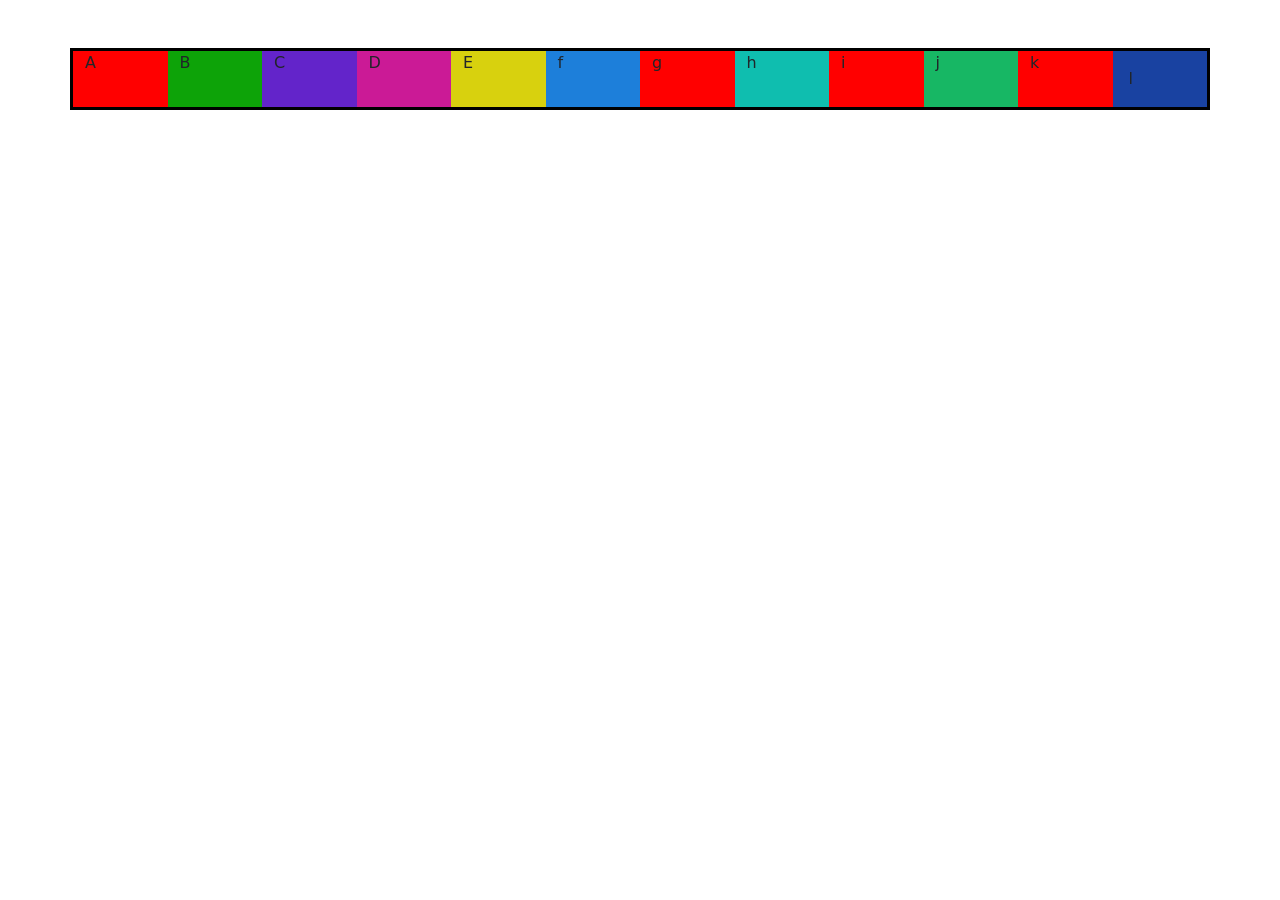
<file: index.html>
<!DOCTYPE html>
<html lang="en">
<head>
    <meta charset="UTF-8">
    <meta name="viewport" content="width=device-width, initial-scale=1.0">
    <title>Document</title>
   <link href="https://cdn.jsdelivr.net/npm/bootstrap@5.3.8/dist/css/bootstrap.min.css" rel="stylesheet">

</head>
<body>
 
    
  <div class="container mt-5" style="border: 2px solid black;">
     <div class="row" style="border: 1px solid black;">
        <div class="col-sm-1" style="background-color: red;">A</div>
         <div class="col-sm-1" style="background-color: rgb(13, 163, 8);"> B</div>
          <div class="col-sm-1" style="background-color: rgb(99, 36, 202);">C</div>
           <div class="col-sm-1" style="background-color: rgb(203, 26, 150);"> D</div>
            <div class="col-sm-1" style="background-color: rgb(216, 209, 14);">E</div>
             <div class="col-sm-1" style="background-color: rgb(29, 127, 218);">f</div>
              <div class="col-sm-1" style="background-color: red;" >g</div>
               <div class="col-sm-1" style="background-color: rgb(15, 190, 175);">h</div>
                <div class="col-sm-1" style="background-color: red;">i</div>
                 <div class="col-sm-1" style="background-color: rgb(23, 183, 100);">j</div>
                  <div class="col-sm-1" style="background-color: red;">k</div>
                   <div class="col-sm-1 p-3" style="background-color: rgb(25, 66, 161);">l</div>
     </div>
  </div>


    



    <script src="https://cdn.jsdelivr.net/npm/bootstrap@5.3.8/dist/js/bootstrap.bundle.min.js"></script>
</body>
</html>
</file>
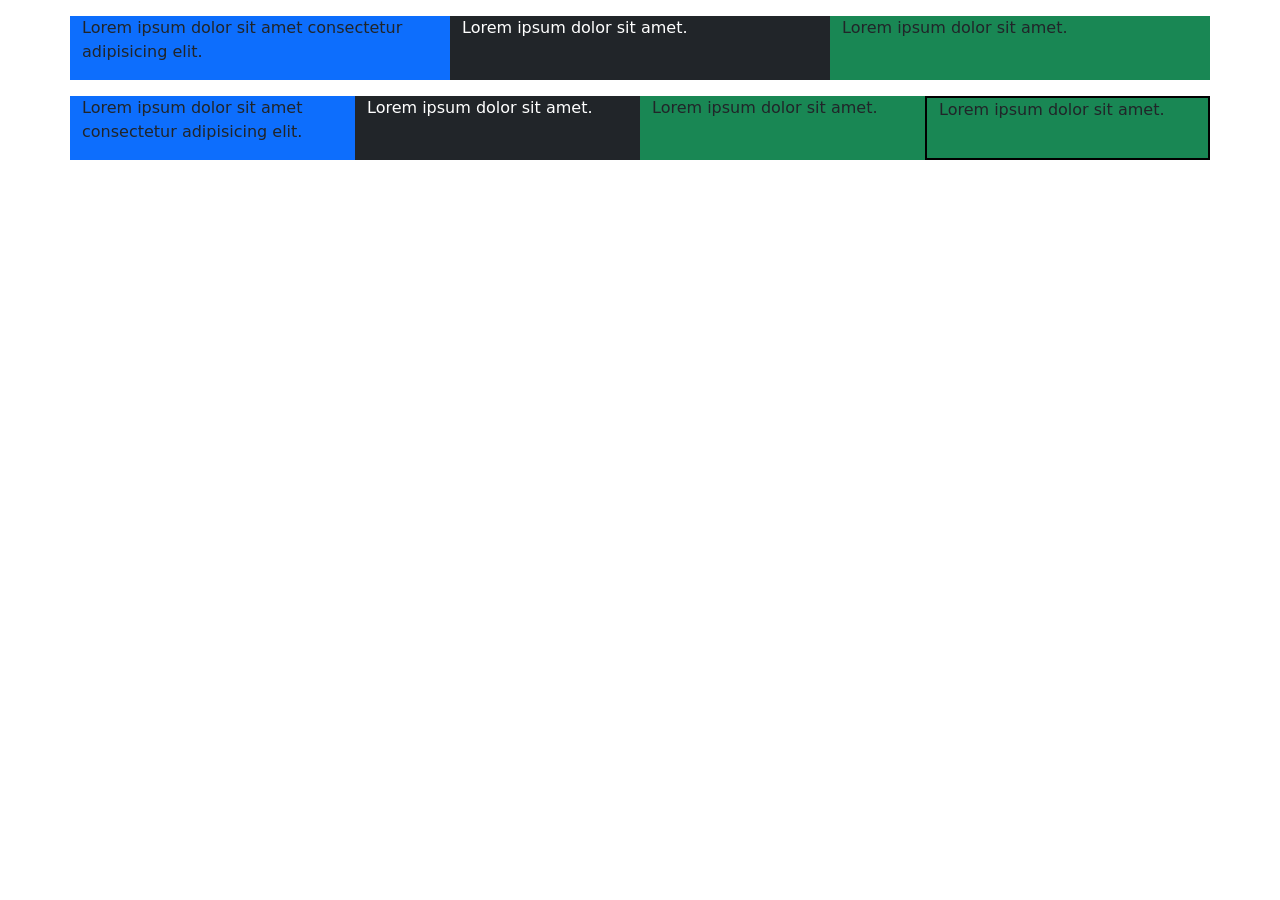
<file: about.html>
<!DOCTYPE html>
<html lang="en">
<head>
    <meta charset="UTF-8">
    <meta name="viewport" content="width=device-width, initial-scale=1.0">
    <title>Document</title>
    <link href="https://cdn.jsdelivr.net/npm/bootstrap@5.3.8/dist/css/bootstrap.min.css" rel="stylesheet">
</head>
<body>
    
    

    <div class="container mt-3">

        <div class="row">
         <div class="col-sm-4 bg-primary">
          <p>Lorem ipsum dolor sit amet consectetur adipisicing elit. </p>
         </div>
          <div class="col-sm-4 bg-dark" style="color: white;">
            <p>Lorem ipsum dolor sit amet.</p>
         </div>
          <div class="col-sm-4 bg-success " >
            <p>Lorem ipsum dolor sit amet.
            </p>
         </div>
        </div>
    </div>
      <div class="container mt-3">

        <div class="row">
         <div class="col-sm-3 bg-primary">
          <p>Lorem ipsum dolor sit amet consectetur adipisicing elit. </p>
         </div>
          <div class="col-sm-3 bg-dark" style="color: white;">
            <p>Lorem ipsum dolor sit amet.</p>
         </div>
          <div class="col-sm-3 bg-success " >
            <p>Lorem ipsum dolor sit amet.
            </p>
         </div>
         <div class="col-sm-3 bg-success " style="border: 2px solid black;">
            <p>Lorem ipsum dolor sit amet.
            </p>
         </div>
        </div>
    </div>

    <script src="https://cdn.jsdelivr.net/npm/bootstrap@5.3.8/dist/js/bootstrap.bundle.min.js"></script>
</body>
</html>
</file>
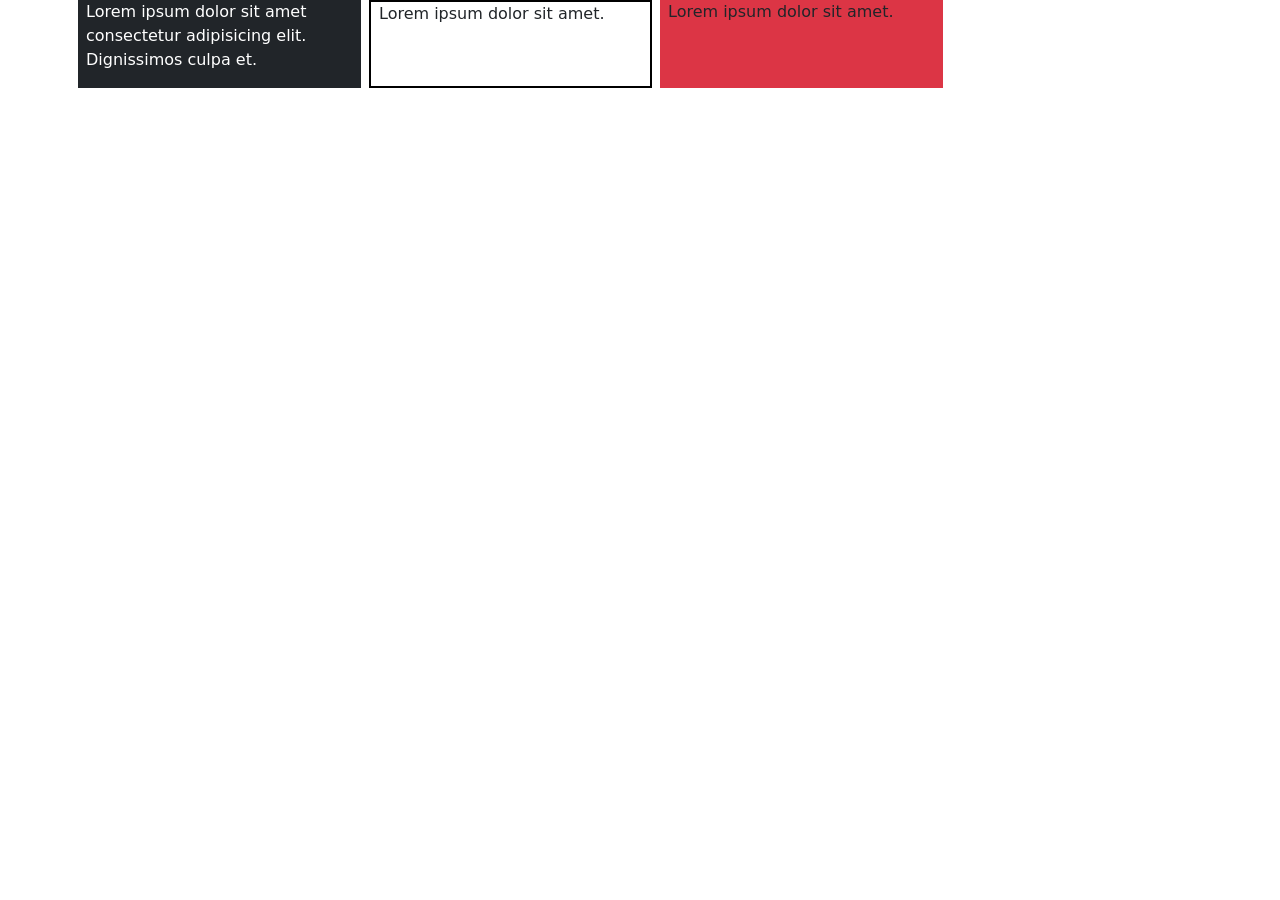
<file: cotact.html>
<!DOCTYPE html>
<html lang="en">
<head>
    <meta charset="UTF-8">
    <meta name="viewport" content="width=device-width, initial-scale=1.0">
    <title>Document</title>
    <link href="https://cdn.jsdelivr.net/npm/bootstrap@5.3.8/dist/css/bootstrap.min.css" rel="stylesheet">
</head>
<body>
    <div class="container">
        <div class="row gx-3">
            <div class="col-sm-3  mx-1 bg-dark" style="color: white;">
             <p>Lorem ipsum dolor sit amet consectetur adipisicing elit. Dignissimos culpa et.</p>
            </div>
             <div class="col-sm-3 mx-1 " style="border: 2px solid black;">
              <p>Lorem ipsum dolor sit amet.</p>  
            </div>
             <div class="col-sm-3 mx-1 bg-danger" >
                <p>Lorem ipsum dolor sit amet.</p>
            </div>
            
        </div>
    </div>



    <script src="https://cdn.jsdelivr.net/npm/bootstrap@5.3.8/dist/js/bootstrap.bundle.min.js"></script>
</body>
</html>
</file>
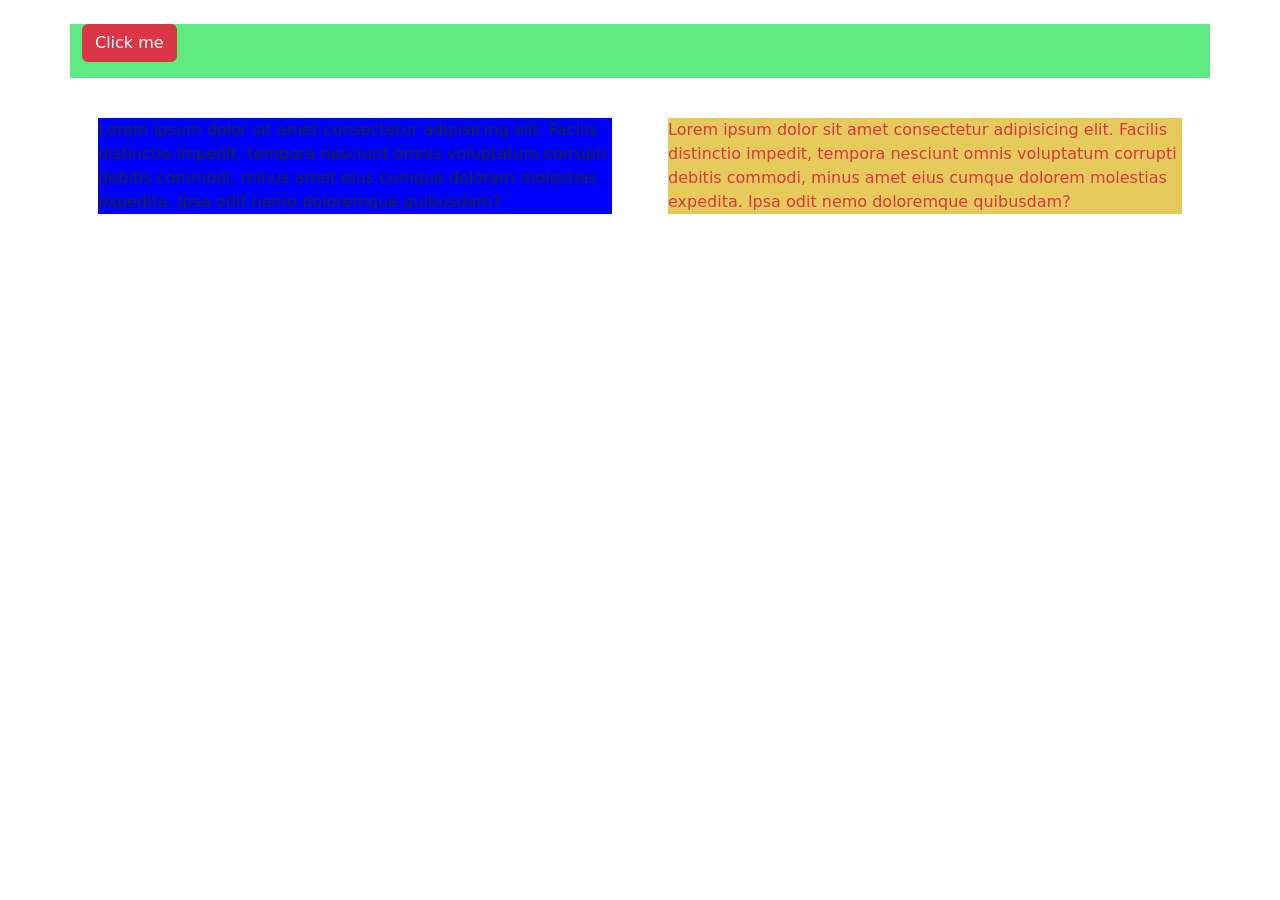
<file: helpp.html>
<!DOCTYPE html>
<html lang="en">
<head>
    <meta charset="UTF-8">
    <meta name="viewport" content="width=device-width, initial-scale=1.0">
    <title>Document</title>
    <link href="https://cdn.jsdelivr.net/npm/bootstrap@5.3.8/dist/css/bootstrap.min.css" rel="stylesheet">
</head>
<body>
    
             <div class="container mt-4">
                <div class="row">
                    <div class="col-sm-12" style="background-color: rgb(94, 234, 129);">
                        <p><button class="btn btn-danger">Click me</button></p>
                    </div>
                      
                    </div>
                   
             </div>
              <div class="container mt-4 ">
                <div class="row gx-4">
                    <div class="col-sm-6 " >
                        <div class="p-3">
                        <p style="background-color: blue;">Lorem ipsum dolor sit amet consectetur adipisicing elit. Facilis distinctio impedit, tempora nesciunt omnis voluptatum corrupti debitis commodi, minus amet eius cumque dolorem molestias expedita. Ipsa odit nemo doloremque quibusdam?</p>
                        </div>

                    </div>
                      <div class="col-sm-6  text-danger" \>
                        <div class="p-3">
                        <p style="background-color: rgb(229, 203, 91);">Lorem ipsum dolor sit amet consectetur adipisicing elit. Facilis distinctio impedit, tempora nesciunt omnis voluptatum corrupti debitis commodi, minus amet eius cumque dolorem molestias expedita. Ipsa odit nemo doloremque quibusdam?</p>
                        </div>
                    </div>
                      
                    </div>
                   
             </div>
        <script src="https://cdn.jsdelivr.net/npm/bootstrap@5.3.8/dist/js/bootstrap.bundle.min.js"></script>

</body>
</html>
</file>
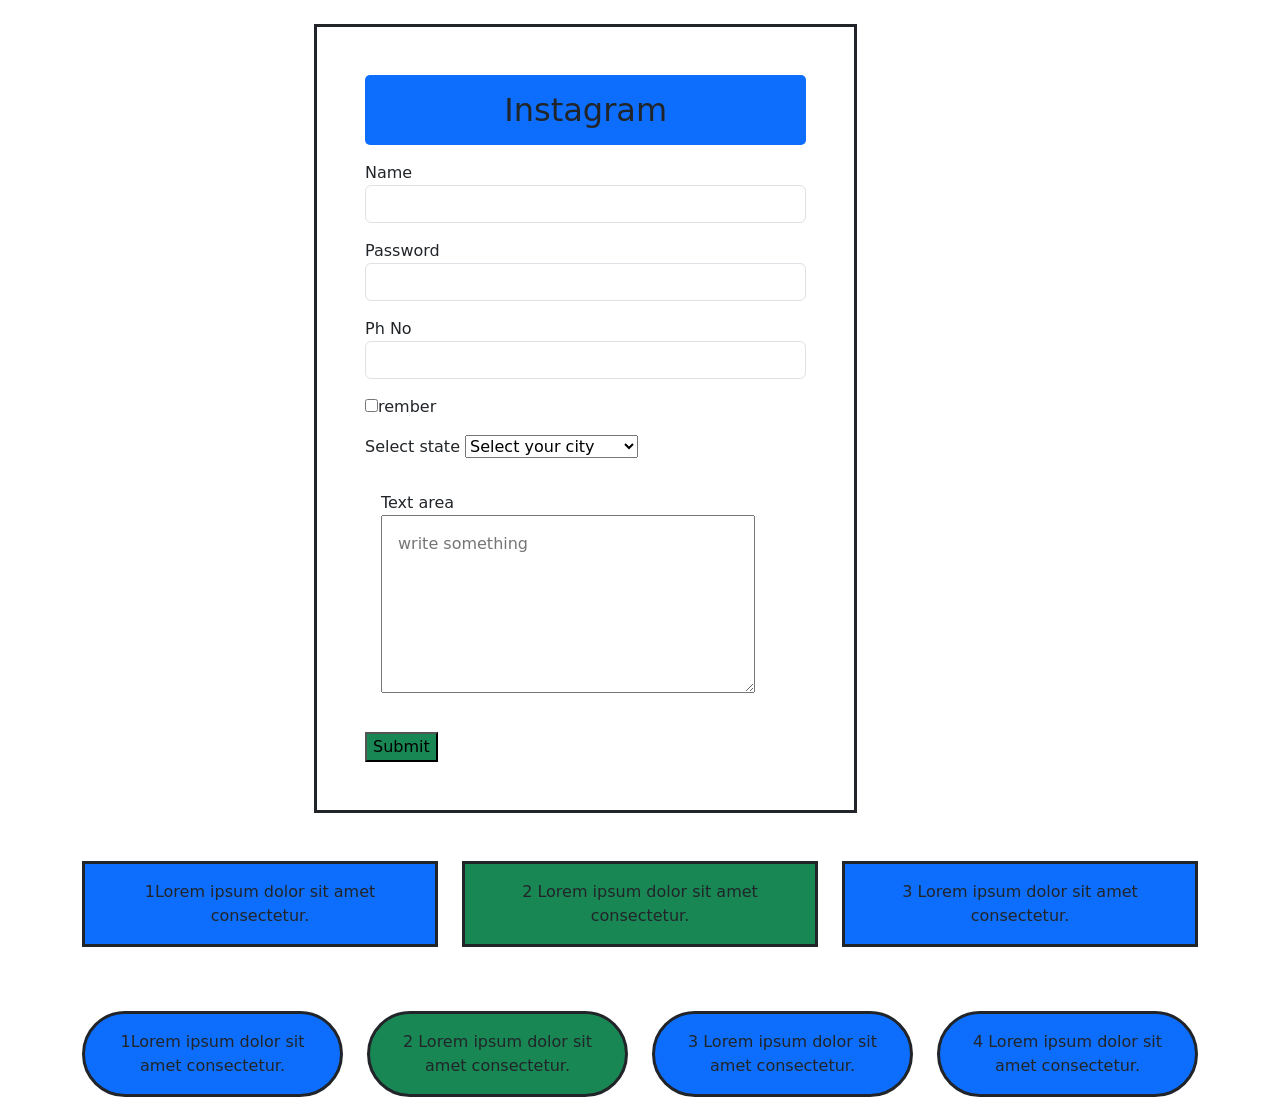
<file: homepractise.html>
<!DOCTYPE html>
<html lang="en">
<head>
    <meta charset="UTF-8">
    <meta name="viewport" content="width=device-width, initial-scale=1.0">
    <title>Document</title>
    <link href="https://cdn.jsdelivr.net/npm/bootstrap@5.3.8/dist/css/bootstrap.min.css" rel="stylesheet">
</head>
<body>
    
   <div class="column ">
    <div class="row">
        <div class="col-sm-5 offset-sm-3 mt-4 border border-3 border-dark p-5 "  style="border: 2px solid #ddd;  ">
              <h2 class="bg-primary text-center p-3" style="border-radius: 5px;">Instagram</h2>
            <form action="Login.html" method="post">
                <div class="mt-3 mb-3">
                 
                    <label for="Name">Name</label>
                    <input type="text" required name="namme" id="name" class="form-control">
                </div>
                 <div>
                 
                    <label for="Password">Password</label>
                    <input type="password" required name="password" id="password" class="form-control">
                </div>
                 <div class="mt-3 mb-3">
                 
                    <label for="phone.no">Ph No</label>
                    <input type="tel" required name="number" id="number" required="number" class="form-control" maxlength="10">
                </div>
                 <div class="mt-3 mb-3">
                 
                 
                    <input type="checkbox" >rember
                </div>
                 <div class="mt-3 mb-3">
                 
                    <label for="state">Select state</label>
                    <select name="city" id="city">
                        <option value="" selected disabled>Select your city</option>
                        <option value="Arunachal Pradesh">Arunachal Pradesh</option>
                        <option value="Bhopal">Bhopal</option>
                        <option value="Chennai">chennai</option>
                        <option value="Delhi">Delhi</option>
                    </select>
                </div>
                 <div class="mt-3 mb-3 p-3">
                 
                    <label for="textarea">Text area</label>
                    <br/>
                    <textarea name="feedback" id="feedback" rows="6" cols="40" placeholder="write something" class="p-3"></textarea>
                </div>
                <button class="bg-success">Submit</button>
            </form>
        </div>
    </div>
   </div>

   <div class="container mt-5 ">
    <div class="row gx-4 ">
        <div class="col-lg-4 ">
            <p class="bg-primary p-3 text-center    border border-3 border-dark  d-md-block d-none "> 1Lorem ipsum dolor sit amet consectetur.</p>
        </div>
         <div class="col-lg-4">
            <p class="bg-success p-3 text-center  border border-3 border-dark ">2 Lorem ipsum dolor sit amet consectetur.</p>
        </div>
         <div class="col-lg-4 ">
            <p class="bg-primary p-3 text-center border border-3 border-dark ">3 Lorem ipsum dolor sit amet consectetur.</p>
        </div>
    </div>
   </div>
     <div class="container mt-5 ">
    <div class="row gx-4 ">
        <div class="col-lg-3 ">
            <p class="bg-primary p-3 text-center    border border-3 border-dark  d-md-block d-none rounded-pill "> 1Lorem ipsum dolor sit amet consectetur.</p>
        </div>
         <div class="col-lg-3 ">
            <p class="bg-success p-3 text-center  border border-3 border-dark rounded-pill">2 Lorem ipsum dolor sit amet consectetur.</p>
        </div>
         <div class="col-lg-3">
            <p class="bg-primary p-3 text-center border border-3 border-dark  rounded-pill">3 Lorem ipsum dolor sit amet consectetur.</p>
        </div>
        <div class="col-lg-3">
            <p class="bg-primary p-3 text-center border border-3 border-dark rounded-pill">4 Lorem ipsum dolor sit amet consectetur.</p>
        </div>
    </div>
   </div>

    

    <script src="https://cdn.jsdelivr.net/npm/bootstrap@5.3.8/dist/js/bootstrap.bundle.min.js"></script>
</body>
</html>
</file>
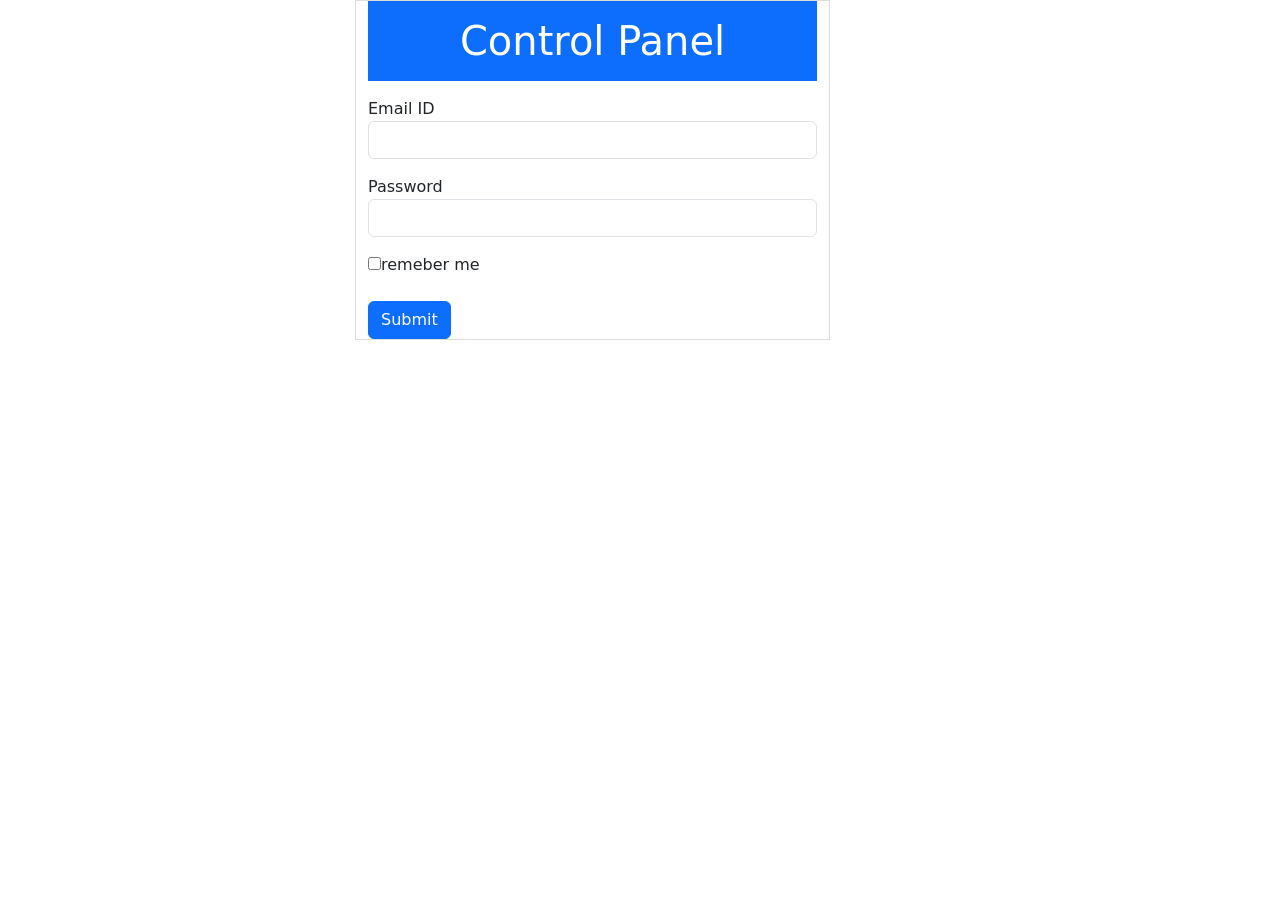
<file: Login.html>
<!DOCTYPE html>
<html lang="en">
<head>
    <meta charset="UTF-8">
    <meta name="viewport" content="width=device-width, initial-scale=1.0">
    <title>Document</title>
     <link href="https://cdn.jsdelivr.net/npm/bootstrap@5.3.8/dist/css/bootstrap.min.css" rel="stylesheet">
</head>
<body>
    <div class="container">
        <div class="row">
            <div class="col-sm-5 offset-sm-3 " style="border: 1px solid #ddd;">
                <h1 class="bg-primary text-white p-3 text-center">Control Panel</h1>
                <form action="login.html" method="post">
                    <div class="mt-3 mb-2">
                    <label for="email">Email ID</label>
                    <input type="text" required name="email" id="email" class="form-control">
                    </div>
                    <div class="mt-3 mb-2">
                    <label for="password">Password</label>
                    <input type="password" required name="password" id="password" class="form-control">
                    </div>
                    <div class="mt-3 mb-4">
                    
                    <input type="checkbox" required name="remamber me"  >remeber me
                    </div>
                    <button class="btn btn-primary">Submit</button>
                </form>
            </div>
        </div>
    </div>




        <script src="https://cdn.jsdelivr.net/npm/bootstrap@5.3.8/dist/js/bootstrap.bundle.min.js"></script>

</body>
</html>
</file>
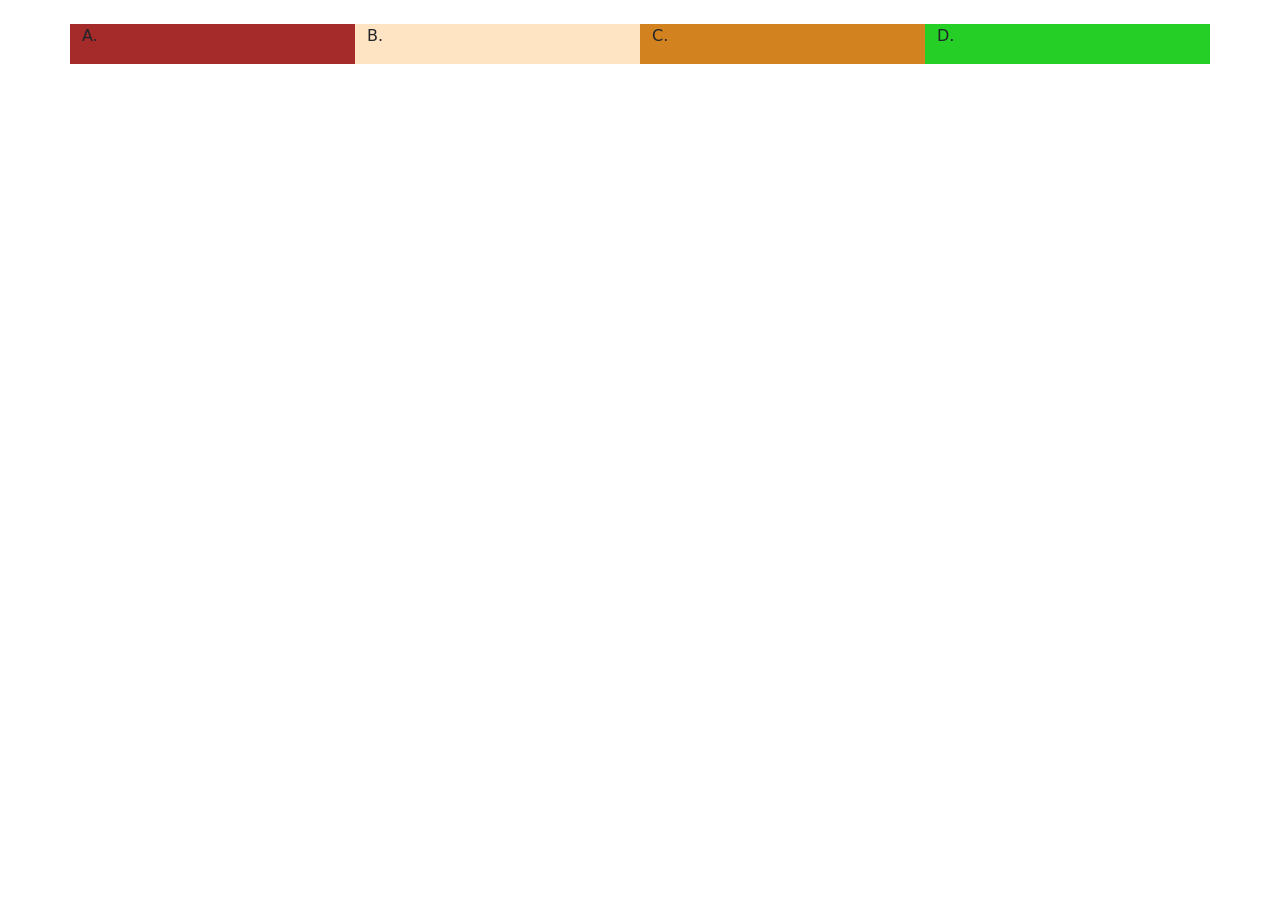
<file: testing.html>
<!DOCTYPE html>
<html lang="en">
<head>
    <meta charset="UTF-8">
    <meta name="viewport" content="width=device-width, initial-scale=1.0">
    <title>Document</title>
     <link href="https://cdn.jsdelivr.net/npm/bootstrap@5.3.8/dist/css/bootstrap.min.css" rel="stylesheet">
</head>
<body>
    <div class="container">
        <div class="row">
            <div class="col-lg-3 col-md-6 mt-4" style="background-color: brown;" >
                <p class="d-lg-none  d-md-block d-none">1.</p>
                <p class="d-lg-block d-md-none d-none">A.</p>
                <p class="d-lg-none  d-md-none d-block">I</p>
            </div>
             <div class="col-lg-3 col-md-6 mt-4" style="background-color: bisque;">
                <p class="d-lg-block  d-md-none d-none">B.</p>
                <p class="d-lg-none  d-md-block d-none">2.</p>
                <p class="d-lg-none  d-md-none d-block">II</p>
            </div>
             <div class="col-lg-3 col-md-6 mt-4" style="background-color: rgb(210, 130, 31);">
                <p class="d-lg-block  d-md-none d-none" >C.</p>
                <p class="d-lg-none  d-md-block d-none">3.</p>
                <p class="d-lg-none  d-md-none d-block">III</p>
            </div>

             <div class="col-lg-3 col-md-6 mt-4" style="background-color: rgb(37, 207, 37);">
                <p class="d-lg-block d-md-none d-none">D.</p>
                <p class="d-lg-none  d-md-block d-none">4.</p>
                <p class="d-lg-none  d-md-none d-block">IV</p>
            </div>


        </div>
    </div>


        <script src="https://cdn.jsdelivr.net/npm/bootstrap@5.3.8/dist/js/bootstrap.bundle.min.js"></script>

</body>
</html>
</file>
